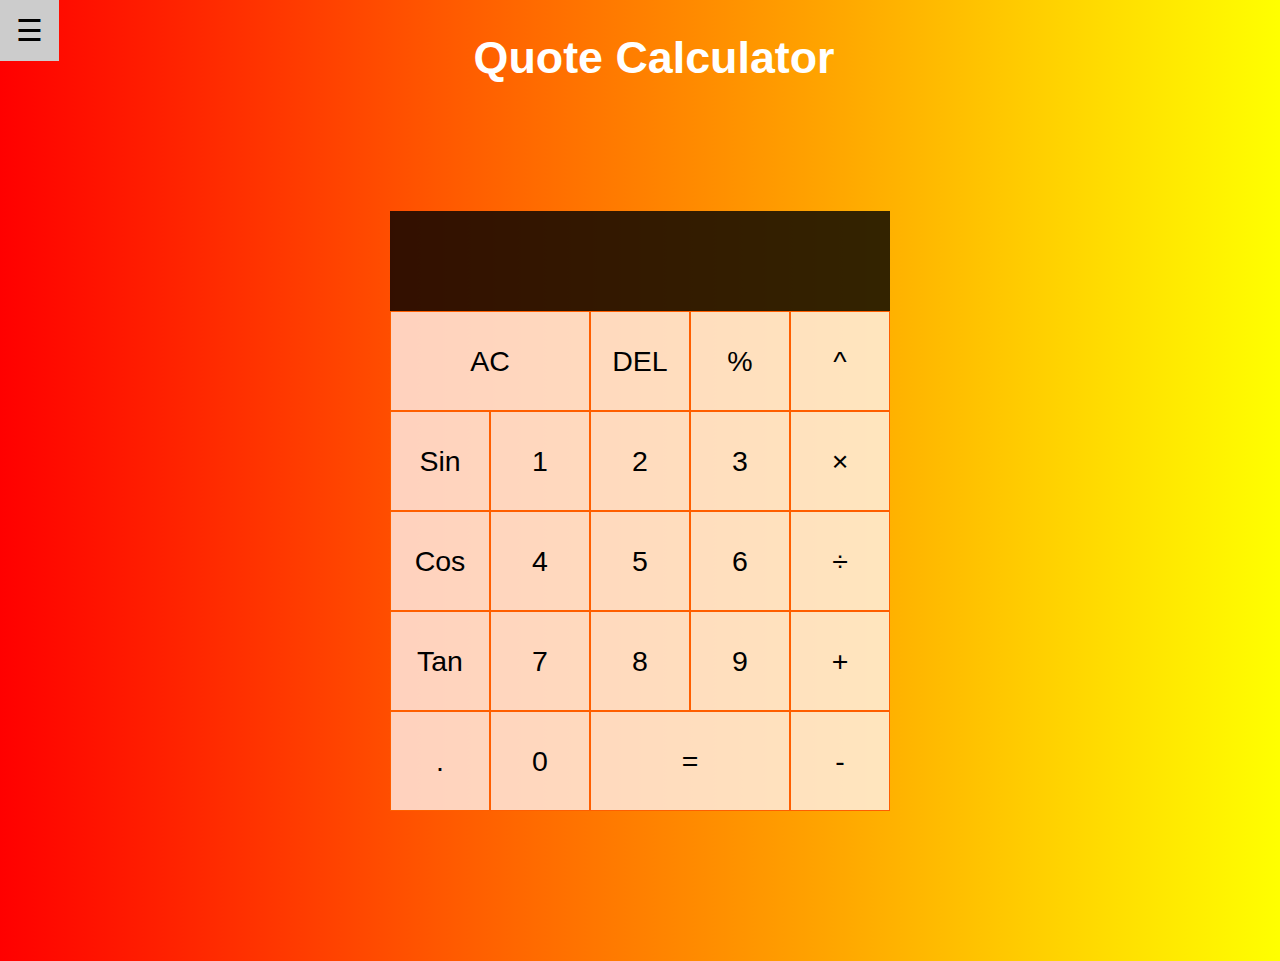
<file: index.html>
<!DOCTYPE html>
<html lang="en">
<head>
    <meta charset="UTF-8">
    <meta http-equiv="X-UA-Compatible" content="IE=edge">
    <meta name="viewport" content="width=device-width, initial-scale=1.0">
    <title>Prof.Calculate</title>
    <link rel="stylesheet" href="https://www.w3schools.com/w3css/4/w3.css">

    <link rel="stylesheet" href="style.css">
    <link rel="preconnect" href="https://fonts.gstatic.com">
    <link href="https://fonts.googleapis.com/css2?family=Varela+Round&display=swap" rel="stylesheet">
    <script src="home.js" defer></script>
</head>
<body>

    <h1 class="title">Quote Calculator</h1>

<!-- Sidebar -->
<div class="w3-sidebar w3-bar-block" style="display:none" id="mySidebar">
    <button onclick="w3_close()" class="w3-bar-item w3-large">Close &times;</button>
    <a href="index.html" class="w3-bar-item w3-button">Home</a>
    <a href="about.html" class="w3-bar-item w3-button">About Us</a>
  </div>
  
  <!-- Page Content -->
  <div class=>
    <button class="w3-button w3-xlarge" onclick="w3_open()">☰</button>
        </div>
  </div>

    <div class="calculator">
        <div class="output">
            <div data-previous-operand class="previous-operand"></div>
            <div data-current-operand class="current-operand"></div>

            <div class="quote">
                “Do not worry about your difficulties in mathematics. I can assure you mine are still greater.” – Albert Einstein
            </div>
        </div>
        <button data-all-clear class="span-two">AC</button>
        <button data-delete>DEL</button>
        <button data-operation>%</button>
        <button data-operation>^</button>
        <button data-operation>Sin</button>
        <button data-number>1</button>
        <button data-number>2</button>
        <button data-number>3</button>
        <button data-operation>×</button>
        <button data-operation>Cos</button>
        <button data-number>4</button>
        <button data-number>5</button>
        <button data-number>6</button>
        <button data-operation>÷</button>
        <button data-operation>Tan</button>
        <button data-number>7</button>
        <button data-number>8</button>
        <button data-number>9</button>
        <button data-operation>+</button>
        <button data-number>.</button>
        <button data-number>0</button>
        <button data-equals class="span-two">=</button>
        <button data-operation>-</button>

    </div>

    <script>
        function w3_open() {
          document.getElementById("mySidebar").style.display = "block";
        }
        
        function w3_close() {
          document.getElementById("mySidebar").style.display = "none";
        }
        </script>
</body>
</html>
</file>
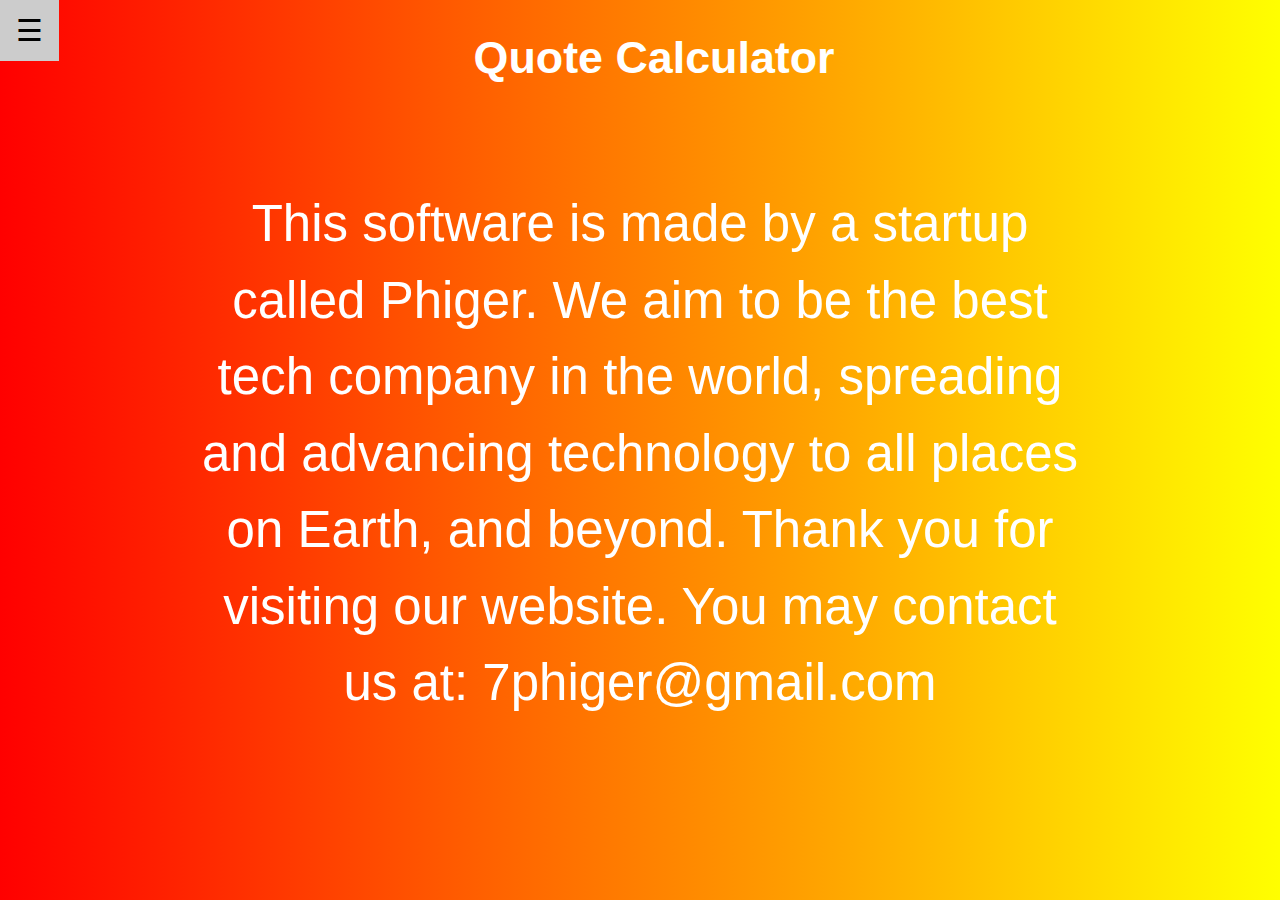
<file: about.html>
<!DOCTYPE html>
<html lang="en">
<head>
    <meta charset="UTF-8">
    <meta http-equiv="X-UA-Compatible" content="IE=edge">
    <meta name="viewport" content="width=device-width, initial-scale=1.0">
    <link rel="stylesheet" href="https://www.w3schools.com/w3css/4/w3.css">

    <link rel="stylesheet" href="style.css">
    <link rel="preconnect" href="https://fonts.gstatic.com">
    <link href="https://fonts.googleapis.com/css2?family=Varela+Round&display=swap" rel="stylesheet">
    <title>About Us</title>
</head>
<body>
    
    <h1 class="title">Quote Calculator</h1>

    <p style="color:white;  position:absolute; font-size: 3.4rem; width:70vw; text-align: center; top:15vh;
     left:15vw; font-weight: 500; ">This software is made by a startup 
        called Phiger. We aim to be the best tech company in the world, spreading and
        advancing technology to all places on Earth, and beyond. Thank you for visiting our website. You may contact us at: 7phiger@gmail.com
    </p>

<!-- Sidebar -->
<div class="w3-sidebar w3-bar-block" style="display:none" id="mySidebar">
    <button onclick="w3_close()" class="w3-bar-item w3-large">Close &times;</button>
    <a href="index.html" class="w3-bar-item w3-button">Home</a>
    <a href="about.html" class="w3-bar-item w3-button">About Us</a>
  </div>
  
  <!-- Page Content -->
  <div class=>
    <button class="w3-button w3-xlarge" onclick="w3_open()">☰</button>
        </div>
  </div>




  <script>
    function w3_open() {
      document.getElementById("mySidebar").style.display = "block";
    }
    
    function w3_close() {
      document.getElementById("mySidebar").style.display = "none";
    }
    </script>

</body>
</html>
</file>
<file: style.css>
*, *::before, *::after {
    box-sizing: border-box;
    font-family: 'Open Sans', sans-serif;
    font-weight: normal; 
}

body{
    padding: 0;
    margin: 0; 
    background: linear-gradient(to right, red, yellow);
    overflow: hidden;
}

.calculator {
    display: grid; 
    justify-content: center;
    align-content: center;
    min-height: 100vh;
    grid-template-columns: repeat(5, 100px);
    grid-template-rows: minmax(100px, auto) repeat(5, 100px);
}

.output{
    grid-column: 1 / -1; 
    background-color: rgba(0, 0, 0, 0.8);
    display: flex; 
    align-items: flex-end;
    justify-content: space-around;
    flex-direction: column;
    padding: 10px; 
    word-wrap:break-word;
    word-break:normal;
    overflow: auto;
}

.span-two{
    grid-column: span 2;
}

button{
    background-color: rgba(255, 243, 238, 0.8); 
    border: 1px solid rgb(255, 94, 0); 
    font-size: 1.9rem;
    cursor: pointer;
}

button:hover{
    background-color: white;
    font-size: 2.35rem;
}

.previous-operand, .current-operand{
    color: rgba(255, 255, 255, 0.85); 
    font-size:2.0rem;
    text-align: center;
}

.quote{
    color: white; 
    font-size: 1.3rem;
    word-break: keep-all;
    display:none;
    text-align: center;
}

.output:hover .current-operand, .previous-operand{
    display: none;
}
.output:hover .quote{
    display:flex;
}

.w3-bar-item, .w3-sidebar, .w3-button {
    height:auto;
    color: white;
    font-size: 2.0rem!important;
    text-align: center;
    background-color: rgba(255, 38, 0, 0.9)!important;
}

.title{
    position: absolute;
    color:white;
    left: 37%;
    font-size: 3.5vw;
    font-weight: 550;
    top:1.5vh;
}
</file>
